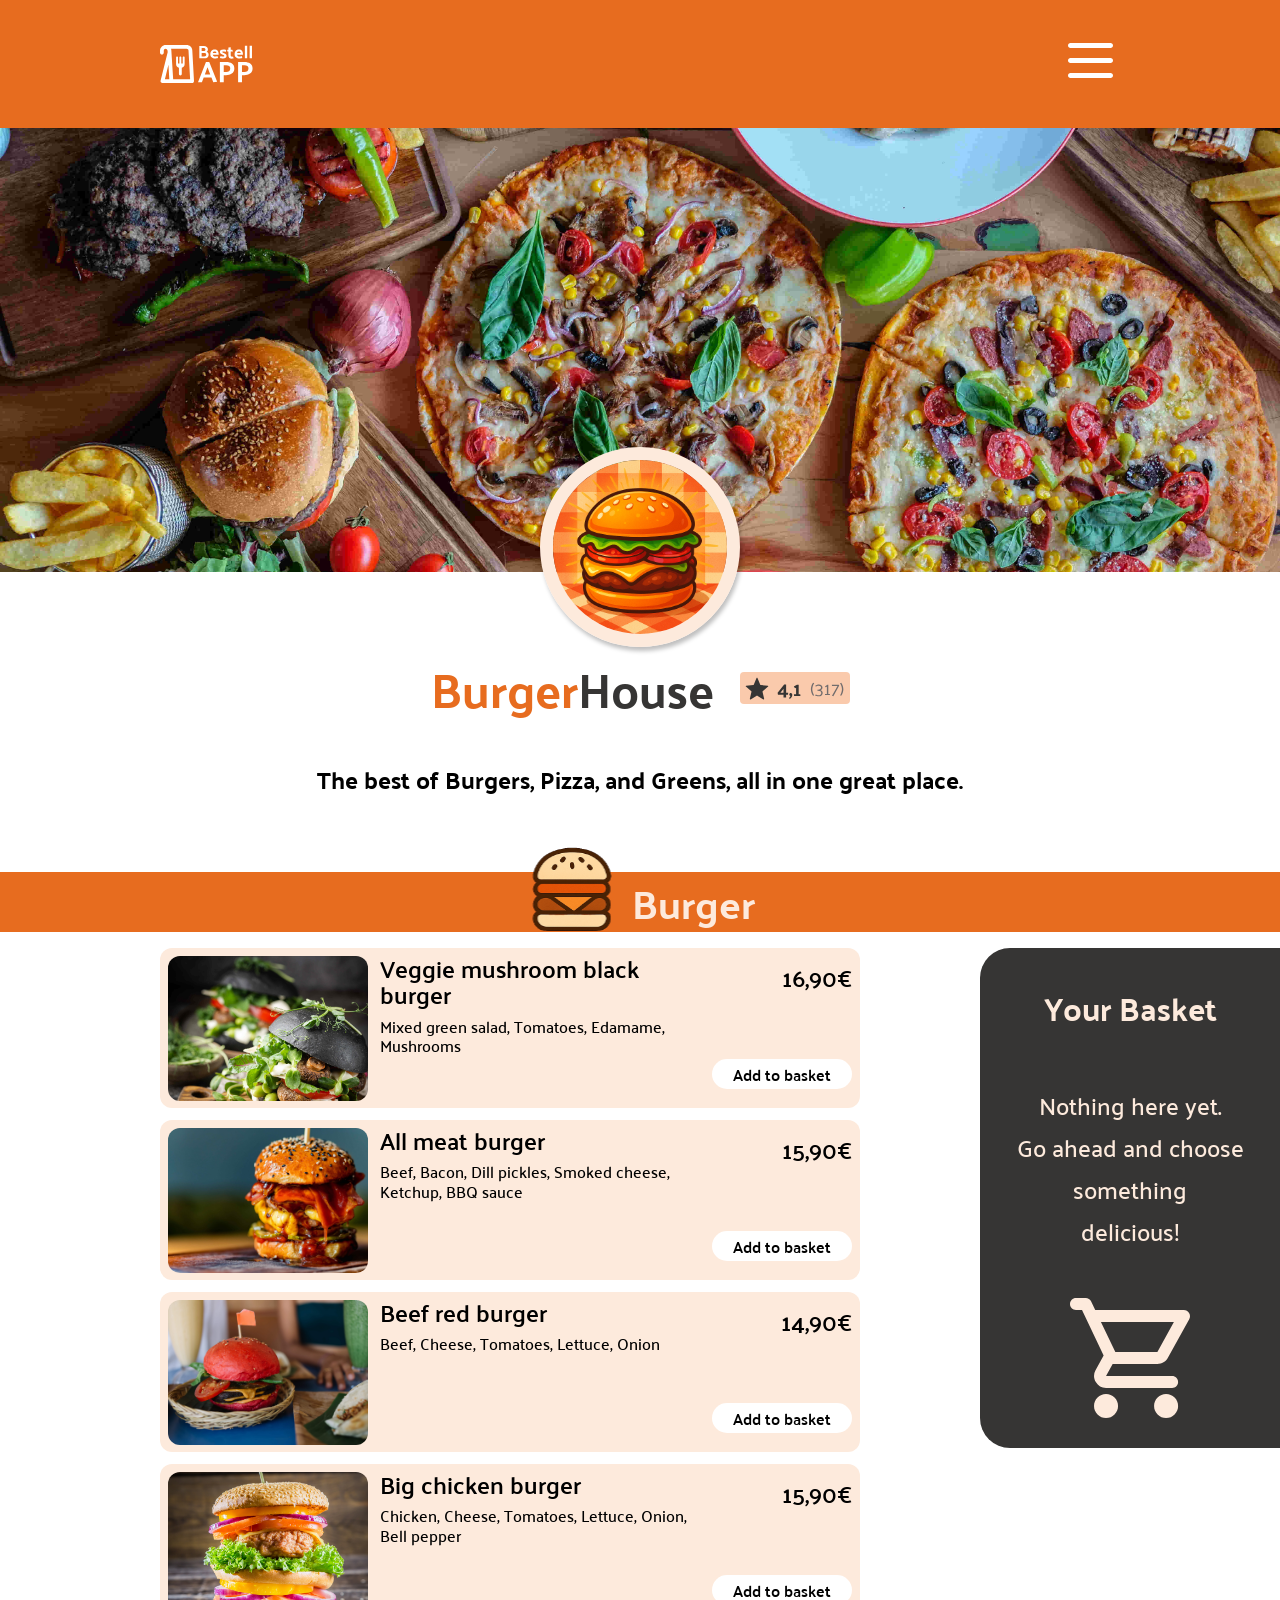
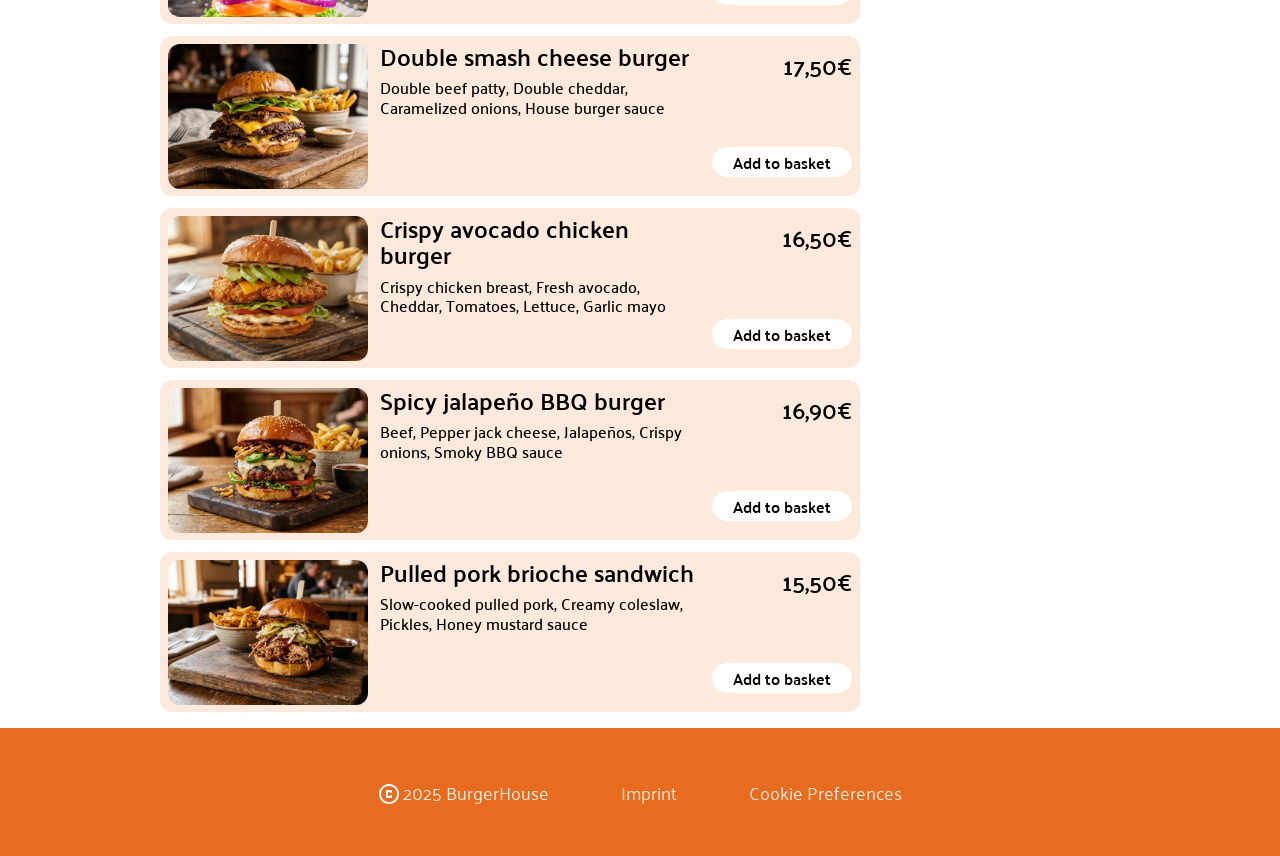
<file: index.html>
<!doctype html>
<html lang="en">
    <head>
        <meta charset="UTF-8" />
        <meta name="viewport" content="width=device-width, initial-scale=1.0" />
        <title>Bestell App</title>
        <script src="./scripts/db.js"></script>
        <script src="./scripts/template.js"></script>
        <script src="./script.js"></script>
        <link rel="stylesheet" href="./styles/variables.css" />
        <link rel="stylesheet" href="./style.css" />
        <link rel="stylesheet" href="./styles/header.css">
        <link rel="stylesheet" href="./styles/footer-nav.css" />
        <link rel="stylesheet" href="./styles/basket.css" />
        <link rel="stylesheet" href="./styles/fonts.css" />
        <link rel="stylesheet" href="./styles/standard.css" />
        <link rel="stylesheet" href="./styles/delivery-service.css" />
        <link rel="stylesheet" href="./styles/responsive.css" />
        <link rel="icon" type="image/x-icon" href="./assets/icons/favicon.svg" />
    </head>
    <body onload="init()">
        <header>
            <img src="./assets/icons/Logo-order-app-icon.svg" alt="Order App Icon" />
            <a href="#burger-menue"><img class="menu-icon" src="./assets/icons/menu-icon.svg" alt="Menu icon" /></a>
        </header>
        <main>
            <section class="landing-section-background-position">
                <div class="landing-section-background"></div>
            </section>
            <section class="landing-section-content">
                <img class="burger-image" src="./assets/img/burger-image.png" alt="Burger Image" />
                <div class="landing-section-description">
                    <div class="landing-section-description-text">
                        <h1 class="burger-color">Burger<span>House</span></h1>
                    </div>
                    <img src="./assets/icons/evaluation-icon.svg" alt="Image Assessment" />
                </div>
                <p>The best of Burgers, Pizza, and Greens, all in one great place.</p>
            </section>
            <section class="burger-menue" id="burger-menue">
                <img class="burger-icon" src="./assets/icons/burger-icon.svg" alt="Burger Icon" />
                <h2>Burger</h2>
            </section>
            <section class="burger-menue-section">
                <div id="menue-cards-wrapper" class="menue-cards-wrapper"></div>
                <aside id="sticky-rail" class="sticky-rail">
                    <div id="basket-content" class="basket-content"></div>
                </aside>
            </section>
        </main>
        <footer>
            <div class="footer-content">
                <div class="copyright-position">
                    <img src="./assets/icons/copyright-icon.svg" alt="Copyright Icon" />
                    <p>2025 BurgerHouse</p>
                </div>
                <a href="./html/imprint.html">Imprint</a>
                <p>Cookie Preferences</p>
            </div>
        </footer>
        <nav>
            <a href="./index.html">
                <img src="./assets/icons/home.svg" alt="Home Icon"/>
            </a>
            <img src="./assets/icons/person.svg" alt="Person Icon"/>
            <a href="#burger-menue">
                <img src="./assets/icons/takeout_dining_2.svg" alt="Takeout Icon"/>
            </a>
            <button onclick="toggleBasket()"><img src="./assets/icons/shopping_cart.svg" alt="Shopping Cart Icon"/></button>
        </nav>
        <section id="order-dialog" class="dialog-overlay d-none" onclick="closeDialog()">
            <div class="delivery-service-dialog" onclick="event.stopPropagation()">
                <button aria-label="Dialog schließen">
                <img onclick="closeDialog()" class="close-image" src="./assets/icons/close.svg" alt="Close Image" />
                </button>
                <div class="position-delivery-service-content">
                    <img class="delivery-service-image" src="./assets/icons/order-confirmed.svg" alt="Delivery Service Image" />
                    <div class="delivery-service-content">
                        <h4>Order confirmed!</h4>
                        <p>Your food is on the way!</p>
                    </div>
                </div>
            </div>
        </section>
    </body>
</html>
</file>
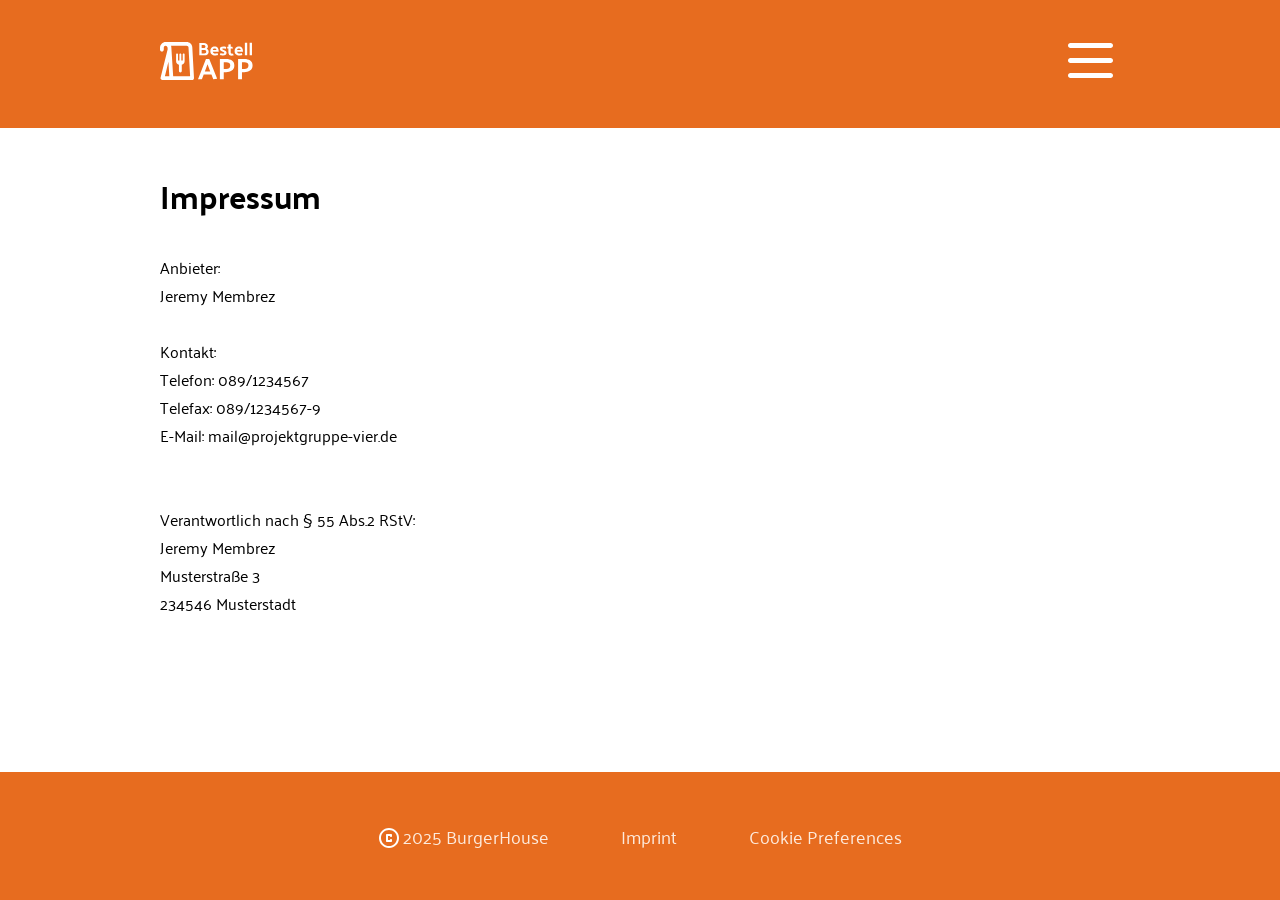
<file: html/imprint.html>
<!doctype html>
<html lang="en">
    <head>
        <meta charset="UTF-8" />
        <meta name="viewport" content="width=device-width, initial-scale=1.0" />
        <title>Bestell App</title>
        <script src="../scripts/db.js"></script>
        <script src="../scripts/template.js"></script>
        <script src="../script.js"></script>
        <link rel="stylesheet" href="../styles/variables.css">
        <link rel="stylesheet" href="../style.css" />
        <link rel="stylesheet" href="../styles/header.css">
        <link rel="stylesheet" href="../styles/footer-nav.css" />
        <link rel="stylesheet" href="../styles/basket.css" />
        <link rel="stylesheet" href="../styles/fonts.css" />
        <link rel="stylesheet" href="../styles/standard.css" />
        <link rel="stylesheet" href="../styles/delivery-service.css">
        <link rel="stylesheet" href="../styles/responsive.css">
        <link rel="stylesheet" href="../styles/imprint.css">
        <link rel="icon" type="image/x-icon" href="../assets/icons/favicon.svg" />
    </head>
    <body>
        <header>
            <a href="../index.html"><img src="../assets/icons/Logo-order-app-icon.svg" alt="Bestell App Icon" /></a>
            <a href="../index.html"><img class="menu-icon" src="../assets/icons/menu-icon.svg" alt="Menü Icon" /></a>
        </header>
        <main class="responsive-imprint">

            <h1>Impressum</h1>
            <br>
            <p>Anbieter:<br>Jeremy Membrez</p>
            <br>
            
                Kontakt:<br>Telefon: 089/1234567<br>Telefax:
                089/1234567-9<br>E-Mail: mail@projektgruppe-vier.de
            </p>
            <br><br>
            <p>Verantwortlich nach § 55 Abs.2 RStV:</p>
            <p>Jeremy Membrez<br>Musterstraße 3<br>234546 Musterstadt</p>
            
        </main>
        <footer>
            
            <div class="footer-content">
                <div class="copyright-position">
                <img src="../assets/icons/copyright-icon.svg" alt="Copyright Image"/> 
                <p>2025 BurgerHouse</p>
                </div>
                <a href="../html/imprint.html"><p>Imprint</p></a>
                <p>Cookie Preferences</p>
            </div>
        </footer>
        <nav>
            <a href="../index.html">
                <img src="../assets/icons/home.svg" />
            </a>
            <a>
                <img src="../assets/icons/person.svg" />
            </a>
            <a>
                <img src="../assets/icons/takeout_dining_2.svg" />
            </a>
            
                <button onclick="toggleBasket()"><img src="../assets/icons/shopping_cart.svg" /></button>
        
        </nav>
        <div id="order-dialog" class="dialog-overlay d-none" onclick="closeDialog()">
            <div class="delivery-service-dialog" onclick="event.stopPropagation()">
                <img onclick="closeDialog()" class="close-image" src="../assets/icons/close.svg" alt="Close Image" />
                <div class="position-delivery-service-content">
                    <img class="delivery-service-image" src="../assets/icons/order-confirmed.svg" alt="Delivery Service Image" />
                    <div class="delivery-service-content">
                        <h4>Order confirmed!</h4>
                        <p>Your food is on the way!</p>
                    </div>
                </div>
            </div>
        </div>
    </body>
</html>
</file>
<file: styles/variables.css>
:root {
    --orange: rgba(231, 108, 31, 1);
    --white: rgba(253, 234, 220, 1);
    --gray: rgba(54, 53, 52, 1);
    --beige: rgba(253, 234, 220, 1);

    --paladark: "Palanquin Dark";
}
</file>
<file: style.css>
.landing-section-background {
    background-image: url(./assets/img/landing-page-image.jpg);
    background-position: center;
    background-repeat: no-repeat;
    background-size: cover;
    height: 444px;
    width: 100%;
}

.landing-section-content {
    position: relative;

    height: 300px;
    width: 100%;

    display: flex;
    flex-direction: column;
    justify-content: center;
    align-items: center;

    gap: 26px;
}

.landing-section-background-position {
    max-width: 1440px;
    width: 100%;
    margin: 0 auto;
    /* padding:  0px max(calc(50% - 720px), 160px); */
}

.burger-image {
    position: absolute;
    top: -125px;

    height: 200px;
    width: 200px;
    border-radius: 50%;
    border: 13px solid var(--beige);
    box-shadow: 2px 4px 4px 0px rgba(0, 0, 0, 0.25);
}

.landing-section-content > p {
    flex-wrap: wrap;
    font-size: 24px;
    font-weight: 700;
}

.landing-section-description {
    display: flex;
    justify-content: center;
    align-items: center;

    gap: 26px;
}

.landing-section-description-text {
    display: flex;
}

.landing-section-description-text > p {
    font-family: var(--paladark);
    font-size: clamp(40px, 5vw, 48px);
    font-weight: 700;
}

.burger-color {
    color: var(--orange);
    font-size: clamp(40px, 4vw, 48px);
    font-weight: 700;
}

.burger-color span {
    color: var(--gray);
}

.burger-menue-section {
    display: flex;
    flex-direction: row;
    justify-content: space-between;

    max-width: 1440px;
    width: 100%;
    margin: 0 auto;
    padding: 16px 0 16px 160px;

    /* padding: 16px 0 16px max(calc(50% - 720px), 160px); */
}

.burger-menue {
    width: 100%;
    height: 60px;

    background-color: var(--orange);

    display: flex;
    justify-content: center;
    align-items: center;

    gap: 16px;
}

.burger-icon {
    height: 90px;
    width: 90px;

    margin-top: -25px;
}

.burger-menue > h2 {
    font-size: clamp(32px, 4vw, 40px);
    font-weight: 700;
    color: var(--white);
}



.sticky-rail {
    width: 300px;
}

.menue-cards-wrapper {
    width: calc(100% - 300px);
    height: max-content;

    display: flex;
    flex-direction: column;
    justify-content: flex-start;
    align-items: flex-start;

    gap: 12px;
}

.menue-card {
    background-color: var(--beige);

    max-width: 700px;
    width: 100%;
    height: 160px;

    display: flex;
    justify-content: space-between;
    align-items: flex-start;

    padding: 8px;
    gap: 12px;
    border-radius: 12px;
}

.menue-card button {
    width: 140px;
    height: 30px;

    font-size: 16px;
    font-weight: 600;

    border-radius: 20px;
    background-color: white;
    border: none;
    padding: 5px 8px;

    display: flex;
    justify-content: center;
    align-items: center;

    cursor: pointer;
}

.menue-card button:hover {
    box-shadow: 1px 2px 2px 0px rgba(0, 0, 0, 0.2);
    color: rgba(231, 108, 31, 1);
}

.menue-card img {
    width: 200px;
    height: 145px;
    border-radius: 12px;
    object-fit: cover;
    flex-shrink: 0;
}

.burger-description {
    display: flex;
    flex-direction: column;
    flex: 1;
    gap: 8px;
}

.burger-description h4 {
    font-size: 24px;
    font-weight: 600;
    line-height: 1.1;
}

.burger-description p {
    font-size: 16px;
    font-weight: 500;
    line-height: 1.2;
}

.price-button-content {
    display: flex;

    flex-direction: column;
    align-items: flex-end;

    gap: 60px;
}

.price-button-content p {
    font-size: 24px;
    font-weight: 600;
}
</file>
<file: styles/header.css>
header {
    background-color: var(--orange);
    height: 128px;
    width: 100%;

    display: flex;
    justify-content: space-between;
    align-items: center;

    padding: 38px max(calc(50% - 720px), 160px);
}
</file>
<file: styles/footer-nav.css>
nav {
    background-color: var(--gray);

    padding: 24px max(calc(50% - 720px), 25px);
    position: fixed;
    bottom: 0;
    height: 78px;
    width: 100%;
    z-index: 1000;

    display: flex;
    flex-direction: row;
    align-items: center;
    justify-content:space-around;
}
nav img {
    width: 24px;
    height: 24px;
}

nav button {
    background-color: unset;
    border: unset;
    cursor: pointer;
}

footer {
    font-size: 18px;

    background-color: var(--orange);
    height: 128px;
    width: 100%;

    display: flex;
    justify-content: center;
    align-items: center;

    gap: 3px;
    padding: 38px max(calc(50% - 720px), 80px);
    padding-top: 38px;
}

footer a {
    text-decoration: none;
    color: var(--white);
}

footer img {
    height: 20px;
    width: 20px;
    margin-top: 4px;
}

.copyright-position {
    display: flex;
    justify-content: center;
    align-items: center;
    gap: 4px;
}

footer p {
    color: var(--white);
}

.footer-content {
    display: flex;
    gap: 72px;
}
</file>
<file: styles/basket.css>
.basket-content {
    width: 100%;
    height: 500px;
    background-color: var(--gray);
    position: sticky;
    top: 0;

    display: flex;

    flex-direction: column;
    justify-content: space-between;
    align-items: center;
    text-align: center;

    padding: 30px 20px;

    border-radius: 30px 0 0 30px;
}

.basket-content > h4 {
    color: var(--white);
    font-size: 32px;
    font-weight: 700;
}

.basket-content > p {
    color: var(--white);
    font-size: 24px;
    font-weight: 500;
}

.empty-basket-img {
    height: 120px;
    width: 120px;
}

.order-wrapper {
    width: 100%;
    max-height: 250px;
    overflow-y: auto;

    display: flex;
    flex-direction: column;
    gap: 8px;
}

.order-card {
    background-color: var(--beige);

    display: flex;
    flex-direction: column;

    border-radius: 20px;
    padding: 8px;
}

.order-card p {
    font-size: 16px;
    font-weight: 700;
    line-height: 1.2;
}

.order-position {
    display: flex;
    justify-content: space-between;
    align-items: flex-end;
}

.trash {
    width: 16px;
    height: 18px;
}

.trash-hover {
    display: none;
    width: 24px;
    height: 24px;
}

.delete-btn:hover .trash-default {
    display: none;
}

.delete-btn:hover .trash-hover {
    display: block;
}

.delete-btn {
    height: 24px;
    width: 24px;
}

.minus {
    width: 10px;
    height: 29px;
}

.plus {
    width: 13px;
    height: 29px;
}

.order-amount {
    display: flex;
    justify-content: flex-start;
    align-items: center;

    gap: 2px;
}

.order-amount p {
    min-width: 20px;
    text-align: center;
    font-variant-numeric: tabular-nums; /* Alle Ziffern sind exakt gleich breit*/
}

.order-amount button {
    display: flex;
    align-items: center;
    justify-content: center;

    background-color: unset;
    border: unset;
    cursor: pointer;
}

.basket-table {
    width: 100%;
    border-collapse: collapse;
    color: var(--white);
    font-size: 16px;
    text-align: left;
}

.basket-table td {
    padding: 4px 0;
}

.price {
    text-align: right;
}

.total-row {
    border-top: 2px solid var(--white);
    font-weight: 700;
    font-size: 18px;
}

.total-row td {
    padding-top: 16px;
}

#buy-now-button {
    width: 240px;
    height: 56px;

    font-size: 20px;
    font-weight: 600;

    background-color: var(--orange);
    color: var(--white);

    display: flex;
    align-items: center;
    justify-content: center;

    padding: 13px 30px;
    gap: 10px;

    border-radius: 25px;
    cursor: pointer;
}

#buy-now-button:hover {
    background-color: rgb(239, 136, 73);
    box-shadow: 2px 4px 4px 0px rgba(0, 0, 0, 0.25);
}
</file>
<file: styles/fonts.css>
/* palanquin-100 - latin */
@font-face {
  font-display: swap; /* Check https://developer.mozilla.org/en-US/docs/Web/CSS/@font-face/font-display for other options. */
  font-family: 'Palanquin';
  font-style: normal;
  font-weight: 100;
  src: url('../assets/fonts/palanquin-v17-latin-100.woff2') format('woff2'); /* Chrome 36+, Opera 23+, Firefox 39+, Safari 12+, iOS 10+ */
}
/* palanquin-200 - latin */
@font-face {
  font-display: swap; /* Check https://developer.mozilla.org/en-US/docs/Web/CSS/@font-face/font-display for other options. */
  font-family: 'Palanquin';
  font-style: normal;
  font-weight: 200;
  src: url('../assets/fonts/palanquin-v17-latin-200.woff2') format('woff2'); /* Chrome 36+, Opera 23+, Firefox 39+, Safari 12+, iOS 10+ */
}
/* palanquin-300 - latin */
@font-face {
  font-display: swap; /* Check https://developer.mozilla.org/en-US/docs/Web/CSS/@font-face/font-display for other options. */
  font-family: 'Palanquin';
  font-style: normal;
  font-weight: 300;
  src: url('../assets/fonts/palanquin-v17-latin-300.woff2') format('woff2'); /* Chrome 36+, Opera 23+, Firefox 39+, Safari 12+, iOS 10+ */
}
/* palanquin-regular - latin */
@font-face {
  font-display: swap; /* Check https://developer.mozilla.org/en-US/docs/Web/CSS/@font-face/font-display for other options. */
  font-family: 'Palanquin';
  font-style: normal;
  font-weight: 400;
  src: url('../assets/fonts/palanquin-v17-latin-regular.woff2') format('woff2'); /* Chrome 36+, Opera 23+, Firefox 39+, Safari 12+, iOS 10+ */
}
/* palanquin-500 - latin */
@font-face {
  font-display: swap; /* Check https://developer.mozilla.org/en-US/docs/Web/CSS/@font-face/font-display for other options. */
  font-family: 'Palanquin';
  font-style: normal;
  font-weight: 500;
  src: url('../assets/fonts/palanquin-v17-latin-500.woff2') format('woff2'); /* Chrome 36+, Opera 23+, Firefox 39+, Safari 12+, iOS 10+ */
}
/* palanquin-600 - latin */
@font-face {
  font-display: swap; /* Check https://developer.mozilla.org/en-US/docs/Web/CSS/@font-face/font-display for other options. */
  font-family: 'Palanquin';
  font-style: normal;
  font-weight: 600;
  src: url('../assets/fonts/palanquin-v17-latin-600.woff2') format('woff2'); /* Chrome 36+, Opera 23+, Firefox 39+, Safari 12+, iOS 10+ */
}
/* palanquin-700 - latin */
@font-face {
  font-display: swap; /* Check https://developer.mozilla.org/en-US/docs/Web/CSS/@font-face/font-display for other options. */
  font-family: 'Palanquin';
  font-style: normal;
  font-weight: 700;
  src: url('../assets/fonts/palanquin-v17-latin-700.woff2') format('woff2'); /* Chrome 36+, Opera 23+, Firefox 39+, Safari 12+, iOS 10+ */
}


/* palanquin-dark-regular - latin */
@font-face {
  font-display: swap; /* Check https://developer.mozilla.org/en-US/docs/Web/CSS/@font-face/font-display for other options. */
  font-family: 'Palanquin Dark';
  font-style: normal;
  font-weight: 400;
  src: url('../assets/fonts/palanquin-dark-v17-latin-regular.woff2') format('woff2'); /* Chrome 36+, Opera 23+, Firefox 39+, Safari 12+, iOS 10+ */
}
/* palanquin-dark-500 - latin */
@font-face {
  font-display: swap; /* Check https://developer.mozilla.org/en-US/docs/Web/CSS/@font-face/font-display for other options. */
  font-family: 'Palanquin Dark';
  font-style: normal;
  font-weight: 500;
  src: url('../assets/fonts/palanquin-dark-v17-latin-500.woff2') format('woff2'); /* Chrome 36+, Opera 23+, Firefox 39+, Safari 12+, iOS 10+ */
}
/* palanquin-dark-600 - latin */
@font-face {
  font-display: swap; /* Check https://developer.mozilla.org/en-US/docs/Web/CSS/@font-face/font-display for other options. */
  font-family: 'Palanquin Dark';
  font-style: normal;
  font-weight: 600;
  src: url('../assets/fonts/palanquin-dark-v17-latin-600.woff2') format('woff2'); /* Chrome 36+, Opera 23+, Firefox 39+, Safari 12+, iOS 10+ */
}
/* palanquin-dark-700 - latin */
@font-face {
  font-display: swap; /* Check https://developer.mozilla.org/en-US/docs/Web/CSS/@font-face/font-display for other options. */
  font-family: 'Palanquin Dark';
  font-style: normal;
  font-weight: 700;
  src: url('../assets/fonts/palanquin-dark-v17-latin-700.woff2') format('woff2'); /* Chrome 36+, Opera 23+, Firefox 39+, Safari 12+, iOS 10+ */
}
</file>
<file: styles/standard.css>
* {
    margin: 0;
    padding: 0;
    box-sizing: border-box;
    font-family: 'Palanquin';
    scroll-behavior: smooth;
}

section {
    width: 100%;
}

main {
    flex: 1;
    display: flex;
    flex-direction: column;
}
</file>
<file: styles/delivery-service.css>
.delivery-service-dialog {
    height: 250px;
    width: 350px;

    background-color: var(--gray);

    display: flex;
    flex-direction: column;
    justify-content: space-between;
    align-items: flex-end;

    padding: 32px;
    border-radius: 30px;

    text-align: center;

    box-shadow:
        0px 1px 1px rgba(3, 7, 18, 0.02),
        0px 5px 4px rgba(3, 7, 18, 0.03),
        0px 12px 9px rgba(3, 7, 18, 0.05),
        0px 20px 15px rgba(3, 7, 18, 0.06),
        0px 32px 24px rgba(3, 7, 18, 0.08);
}

.position-delivery-service-content {
    display: flex;
    flex-direction: column;
    justify-content: center;
    align-items: center;

    gap: 16px;
}

.delivery-service-dialog h4 {
    font-size: 36px;
    font-weight: 700;
    color: var(--white);
}

.delivery-service-dialog p {
    font-size: 24px;
    font-weight: 700;
    color: var(--white);
}

.delivery-service-dialog button {
    background-color: unset;
    border: unset;
    cursor: pointer;
}

.delivery-service-image {
    height: 57px;
    width: 80px;
}

.d-none {
    display: none !important;
}

.dialog-overlay {
    position: fixed;
    inset: 0;
    background-color: rgba(0, 0, 0, 0.5);
    display: flex;
    justify-content: center;
    align-items: center;
    z-index: 1000;
}

.close-image {
    cursor: pointer;
}
</file>
<file: styles/responsive.css>
@media screen and (max-width: 768px) {
    header {
        padding: 18px 16px;
        height: 79px;
    }

    .menu-icon {
        display: none;
    }

    .landing-section-background-position {
        display: flex;
        justify-content: center;
        padding: 8px;
    }

    .landing-section-background {
        width: 300px;
        height: 300px;
        border-radius: 16px;
    }

    .burger-image {
        width: 120px;
        height: 120px;
        top: -65px;
        box-shadow: 2px 4px 4px 0px rgba(0, 0, 0, 0.25);
    }

    .landing-section-description {
        flex-direction: column-reverse;
        gap: 16px;
        margin-top: 60px;
    }

    .landing-section-content {
        padding: 0px 16px;
        text-align: center;
        margin-bottom: 50px;
        gap: 0px;
    }

    .landing-section-content > p {
        font-size: 20px;
    }

    .burger-icon {
        width: 58px;
        height: 60px;
        margin-top: -50px;
    }

    .burger-menue {
        flex-direction: column;
        gap: 0;
    }

    .menue-card {
        flex-direction: column;
        height: auto;
        width: 270px;
        align-items: center;
    }

    .price-button-content {
        flex-direction: row;
        justify-content: space-between;
        width: 100%;
        gap: 0;
    }

    .menue-card img {
        width: 100%;
        height: 90px;
    }

    .sticky-rail {
        position: fixed;
        bottom: 78px;
        left: 0;
        width: 100%;
        z-index: 900; /* Liegt über den Karten, aber unter der Nav-Leiste (z-index: 1000) */

        transform: translateY(150%); /* Schiebt den Warenkorb komplett nach unten aus dem Bild */
        transition: transform 0.3s ease-in-out;
    }

    .sticky-rail.open-basket {
        transform: translateY(0);
    }

    .basket-content {
        position: static;
        width: 100%;
        height: auto;
        height: 500px;
        border-radius: 16px 30px 0 0;
        padding: 32px 20px;
    }

    .burger-menue-section {
        flex-direction: column;
        padding: 16px;
    }

    .menue-cards-wrapper {
        width: 100%;
        align-items: center;
    }

    .burger-description h4 {
        line-height: 1.2;
    }

    .burger-description p {
        line-height: 1.2;
    }

    footer {
        margin-bottom: 78px;
        padding: 16px max(calc(50% - 720px), 18px);
    }

    .footer-content {
        flex-direction: column;
        gap: 0px;
        justify-content: center;
        align-items: center;
    }

    .copyright-position {
        order: 3;
    }

    .footer-content > p:nth-child(2) {
        order: 1;
    }

    .footer-content > p:nth-child(3) {
        order: 2;
    }

    nav {
        padding: 20px max(calc(50% - 720px), 16px);
    }

    .responsive-imprint {
        padding: 38px max(calc(50% - 720px), 38px);
    }
}

@media screen and (min-width: 769px) and (max-width: 1279px) {
    nav {
        display: none;
    }

    .menue-card {
        flex-direction: column;
        height: auto;
        width: 100%;
        max-width: 400px;
        align-items: center;
    }

    .menue-card img {
        width: 100%;
        height: 90px;
    }

    .price-button-content {
        flex-direction: row;
        justify-content: space-between;
        width: 100%;
        gap: 0;
    }
}

@media screen and (min-width: 1280px) {
    nav {
        display: none;
    }
}
</file>
<file: styles/imprint.css>
body {
    display: flex;
    flex-direction: column;
    min-height: 100dvh;
}

main {
    padding: 38px max(calc(50% - 720px), 160px);
    flex: 1;
}
</file>
